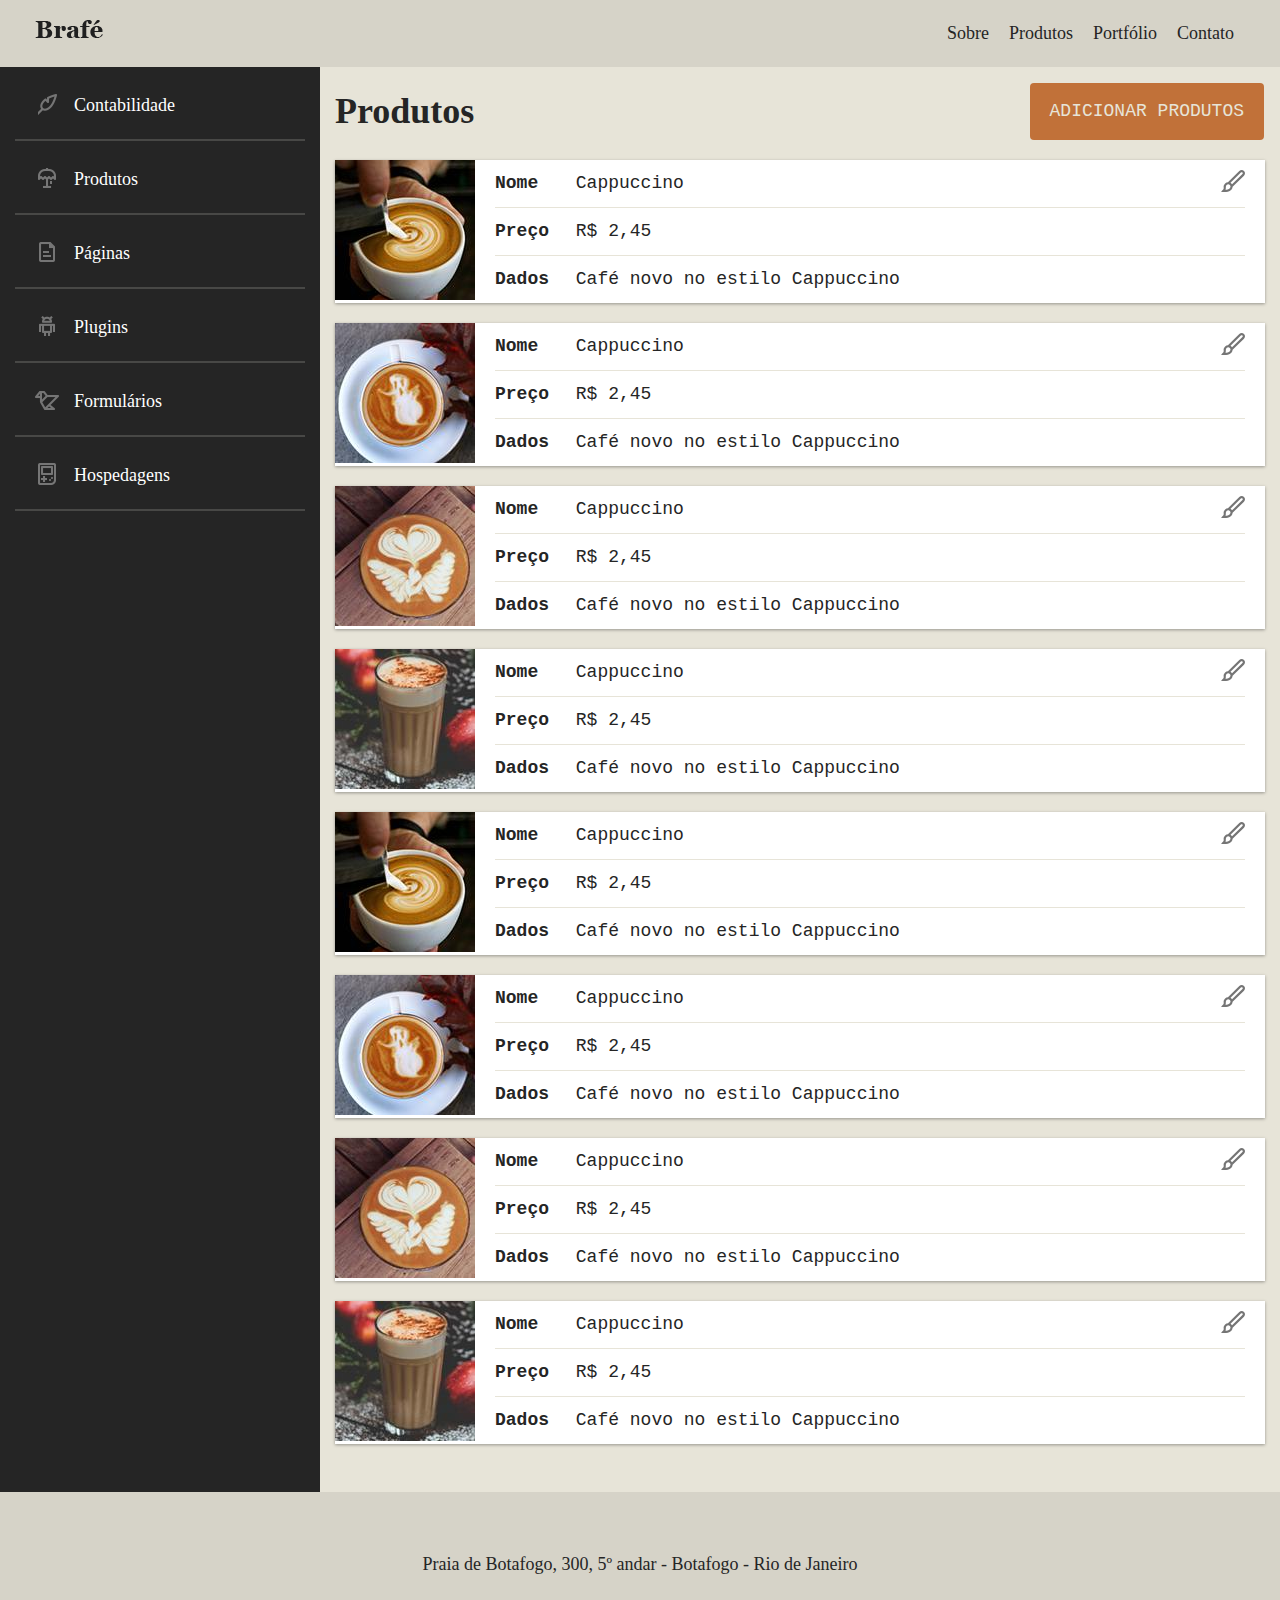
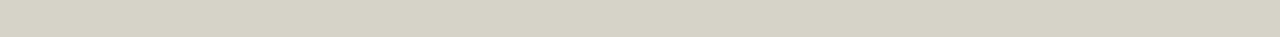
<file: brafe3-bootstrap/index.html>
<!DOCTYPE html>
<html lang="pt-br">
  <head>
    <meta charset="UTF-8">
    <meta name="viewport" content="width=device-width, initial-scale=1.0">
    <title>Brafé 3</title>
    <link rel="stylesheet" type="text/css" href="assets/css/bootstrap.min.css">
    <link rel="stylesheet" type="text/css" href="assets/css/style.css">
  </head>
  <body>
    <header class="header">
      <div class="container-fluid">
        <div class="row">
          <a href="#" class="header-logo mr-auto col-md-4">
            <img src="assets/images/brafe.png" alt="Brafé">
          </a>
          <nav class="header-menu ml-3 mr-3">
            <ul>
              <li><a href="#">Sobre</a></li>
              <li><a href="#">Produtos</a></li>
              <li><a href="#">Portfólio</a></li>
              <li><a href="#">Contato</a></li>
            </ul>
          </nav>
        </div>
      </div>
    </header>
    <main class="main-container container-fluid">
      <div class="row">
        <nav class="side-nav col-md-4 col-xl-3">
          <ul>
            <li><a href="#" class="nav-accounting">Contabilidade</a></li>
            <li><a href="#" class="nav-products">Produtos</a></li>
            <li><a href="#" class="nav-pages">Páginas</a></li>
            <li><a href="#" class="nav-plugins">Plugins</a></li>
            <li><a href="#" class="nav-forms">Formulários</a></li>
            <li><a href="#" class="nav-accommodation">Hospedagens</a></li>
          </ul>
        </nav>
        <section class="products col-md-8 col-xl-9 mb-5">
          <header class="row align-items-center mt-3">
            <h1 class="col">Produtos</h1>
            <a href="#" class="add-products ml-3 mr-3">Adicionar Produtos</a>
          </header>
          <ul>
            <li class="products-item">
              <div class="media">
                <img src="assets/images/coffee-1.jpg" alt="Café 1">
                <ul class="media-body">
                  <li><span>Nome</span> Cappuccino</li>
                  <li><span>Preço</span> R$ 2,45</li>
                  <li><span>Dados</span> Café novo no estilo Cappuccino</li>
                </ul>
                <a href="#">Editar</a>
              </div>
            </li>
            <li class="products-item">
              <div class="media">
                <img src="assets/images/coffee-2.jpg" alt="Café 2">
                <ul class="media-body">
                  <li><span>Nome</span> Cappuccino</li>
                  <li><span>Preço</span> R$ 2,45</li>
                  <li><span>Dados</span> Café novo no estilo Cappuccino</li>
                </ul>
                <a href="#">Editar</a>
              </div>
            </li>
            <li class="products-item">
              <div class="media">
                <img src="assets/images/coffee-3.jpg" alt="Café 3">
                <ul class="media-body">
                  <li><span>Nome</span> Cappuccino</li>
                  <li><span>Preço</span> R$ 2,45</li>
                  <li><span>Dados</span> Café novo no estilo Cappuccino</li>
                </ul>
                <a href="#">Editar</a>
              </div>
            </li>
            <li class="products-item">
              <div class="media">
                <img src="assets/images/coffee-4.jpg" alt="Café 4">
                <ul class="media-body">
                  <li><span>Nome</span> Cappuccino</li>
                  <li><span>Preço</span> R$ 2,45</li>
                  <li><span>Dados</span> Café novo no estilo Cappuccino</li>
                </ul>
                <a href="#">Editar</a>
              </div>
            </li>
            <li class="products-item">
              <div class="media">
                <img src="assets/images/coffee-1.jpg" alt="Café 1">
                <ul class="media-body">
                  <li><span>Nome</span> Cappuccino</li>
                  <li><span>Preço</span> R$ 2,45</li>
                  <li><span>Dados</span> Café novo no estilo Cappuccino</li>
                </ul>
                <a href="#">Editar</a>
              </div>
            </li>
            <li class="products-item">
              <div class="media">
                <img src="assets/images/coffee-2.jpg" alt="Café 2">
                <ul class="media-body">
                  <li><span>Nome</span> Cappuccino</li>
                  <li><span>Preço</span> R$ 2,45</li>
                  <li><span>Dados</span> Café novo no estilo Cappuccino</li>
                </ul>
                <a href="#">Editar</a>
              </div>
            </li>
            <li class="products-item">
              <div class="media">
                <img src="assets/images/coffee-3.jpg" alt="Café 3">
                <ul class="media-body">
                  <li><span>Nome</span> Cappuccino</li>
                  <li><span>Preço</span> R$ 2,45</li>
                  <li><span>Dados</span> Café novo no estilo Cappuccino</li>
                </ul>
                <a href="#">Editar</a>
              </div>
            </li>
            <li class="products-item">
              <div class="media">
                <img src="assets/images/coffee-4.jpg" alt="Café 4">
                <ul class="media-body">
                  <li><span>Nome</span> Cappuccino</li>
                  <li><span>Preço</span> R$ 2,45</li>
                  <li><span>Dados</span> Café novo no estilo Cappuccino</li>
                </ul>
                <a href="#">Editar</a>
              </div>
            </li>
          </ul>
        </section>
      </div>
    </main>
    <footer class="footer">
      <p>Praia de Botafogo, 300, 5º andar - Botafogo - Rio de Janeiro</p>
    </footer>
  </body>
</html>
</file>
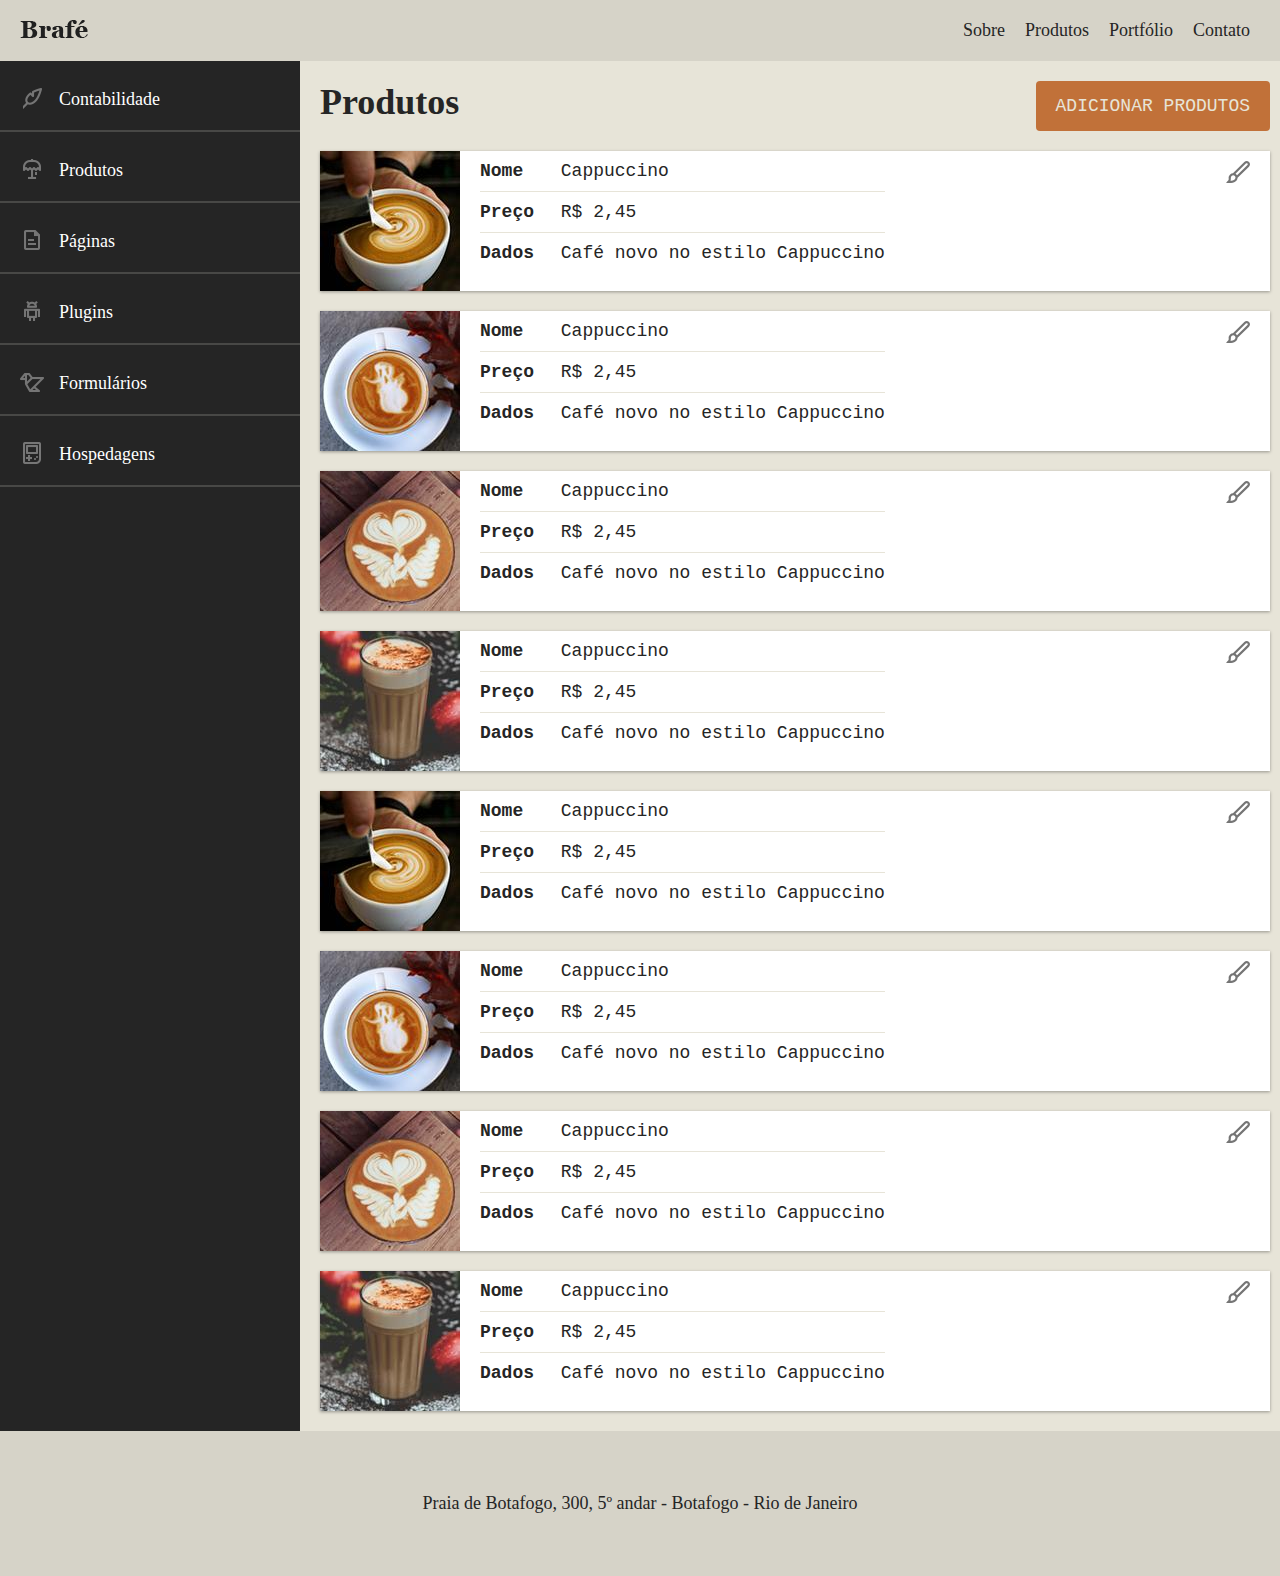
<file: brafe3-flexbox/index.html>
<!DOCTYPE html>
<html lang="pt-br">
  <head>
    <meta charset="UTF-8">
    <meta name="viewport" content="width=device-width, initial-scale=1.0">
    <title>Brafé 3</title>
    <link rel="stylesheet" type="text/css" href="assets/css/style.css">
  </head>
  <body>
    <header class="header">
      <a href="#" class="header-logo">
        <img src="assets/images/brafe.png" alt="Brafé">
      </a>
      <nav class="header-menu">
        <ul>
          <li><a href="#">Sobre</a></li>
          <li><a href="#">Produtos</a></li>
          <li><a href="#">Portfólio</a></li>
          <li><a href="#">Contato</a></li>
        </ul>
      </nav>
    </header>
    <main class="main-container">
      <nav class="side-nav">
        <ul>
          <li><a href="#" class="nav-accounting">Contabilidade</a></li>
          <li><a href="#" class="nav-products">Produtos</a></li>
          <li><a href="#" class="nav-pages">Páginas</a></li>
          <li><a href="#" class="nav-plugins">Plugins</a></li>
          <li><a href="#" class="nav-forms">Formulários</a></li>
          <li><a href="#" class="nav-accommodation">Hospedagens</a></li>
        </ul>
      </nav>
      <section class="products">
        <header>
          <h1>Produtos</h1>
          <a href="#" class="add-products">Adicionar Produtos</a>
        </header>
        <ul>
          <li class="products-item">
            <img src="assets/images/coffee-1.jpg" alt="Café 1">
            <ul>
              <li><span>Nome</span> Cappuccino</li>
              <li><span>Preço</span> R$ 2,45</li>
              <li><span>Dados</span> Café novo no estilo Cappuccino</li>
            </ul>
            <a href="#">Editar</a>
          </li>
          <li class="products-item">
            <img src="assets/images/coffee-2.jpg" alt="Café 2">
            <ul>
              <li><span>Nome</span> Cappuccino</li>
              <li><span>Preço</span> R$ 2,45</li>
              <li><span>Dados</span> Café novo no estilo Cappuccino</li>
            </ul>
            <a href="#">Editar</a>
          </li>
          <li class="products-item">
            <img src="assets/images/coffee-3.jpg" alt="Café 3">
            <ul>
              <li><span>Nome</span> Cappuccino</li>
              <li><span>Preço</span> R$ 2,45</li>
              <li><span>Dados</span> Café novo no estilo Cappuccino</li>
            </ul>
            <a href="#">Editar</a>
          </li>
          <li class="products-item">
            <img src="assets/images/coffee-4.jpg" alt="Café 4">
            <ul>
              <li><span>Nome</span> Cappuccino</li>
              <li><span>Preço</span> R$ 2,45</li>
              <li><span>Dados</span> Café novo no estilo Cappuccino</li>
            </ul>
            <a href="#">Editar</a>
          </li>
          <li class="products-item">
            <img src="assets/images/coffee-1.jpg" alt="Café 1">
            <ul>
              <li><span>Nome</span> Cappuccino</li>
              <li><span>Preço</span> R$ 2,45</li>
              <li><span>Dados</span> Café novo no estilo Cappuccino</li>
            </ul>
            <a href="#">Editar</a>
          </li>
          <li class="products-item">
            <img src="assets/images/coffee-2.jpg" alt="Café 2">
            <ul>
              <li><span>Nome</span> Cappuccino</li>
              <li><span>Preço</span> R$ 2,45</li>
              <li><span>Dados</span> Café novo no estilo Cappuccino</li>
            </ul>
            <a href="#">Editar</a>
          </li>
          <li class="products-item">
            <img src="assets/images/coffee-3.jpg" alt="Café 3">
            <ul>
              <li><span>Nome</span> Cappuccino</li>
              <li><span>Preço</span> R$ 2,45</li>
              <li><span>Dados</span> Café novo no estilo Cappuccino</li>
            </ul>
            <a href="#">Editar</a>
          </li>
          <li class="products-item">
            <img src="assets/images/coffee-4.jpg" alt="Café 4">
            <ul>
              <li><span>Nome</span> Cappuccino</li>
              <li><span>Preço</span> R$ 2,45</li>
              <li><span>Dados</span> Café novo no estilo Cappuccino</li>
            </ul>
            <a href="#">Editar</a>
          </li>
        </ul>
      </section>
    </main>
    <footer class="footer">
      <p>Praia de Botafogo, 300, 5º andar - Botafogo - Rio de Janeiro</p>
    </footer>
  </body>
</html>
</file>
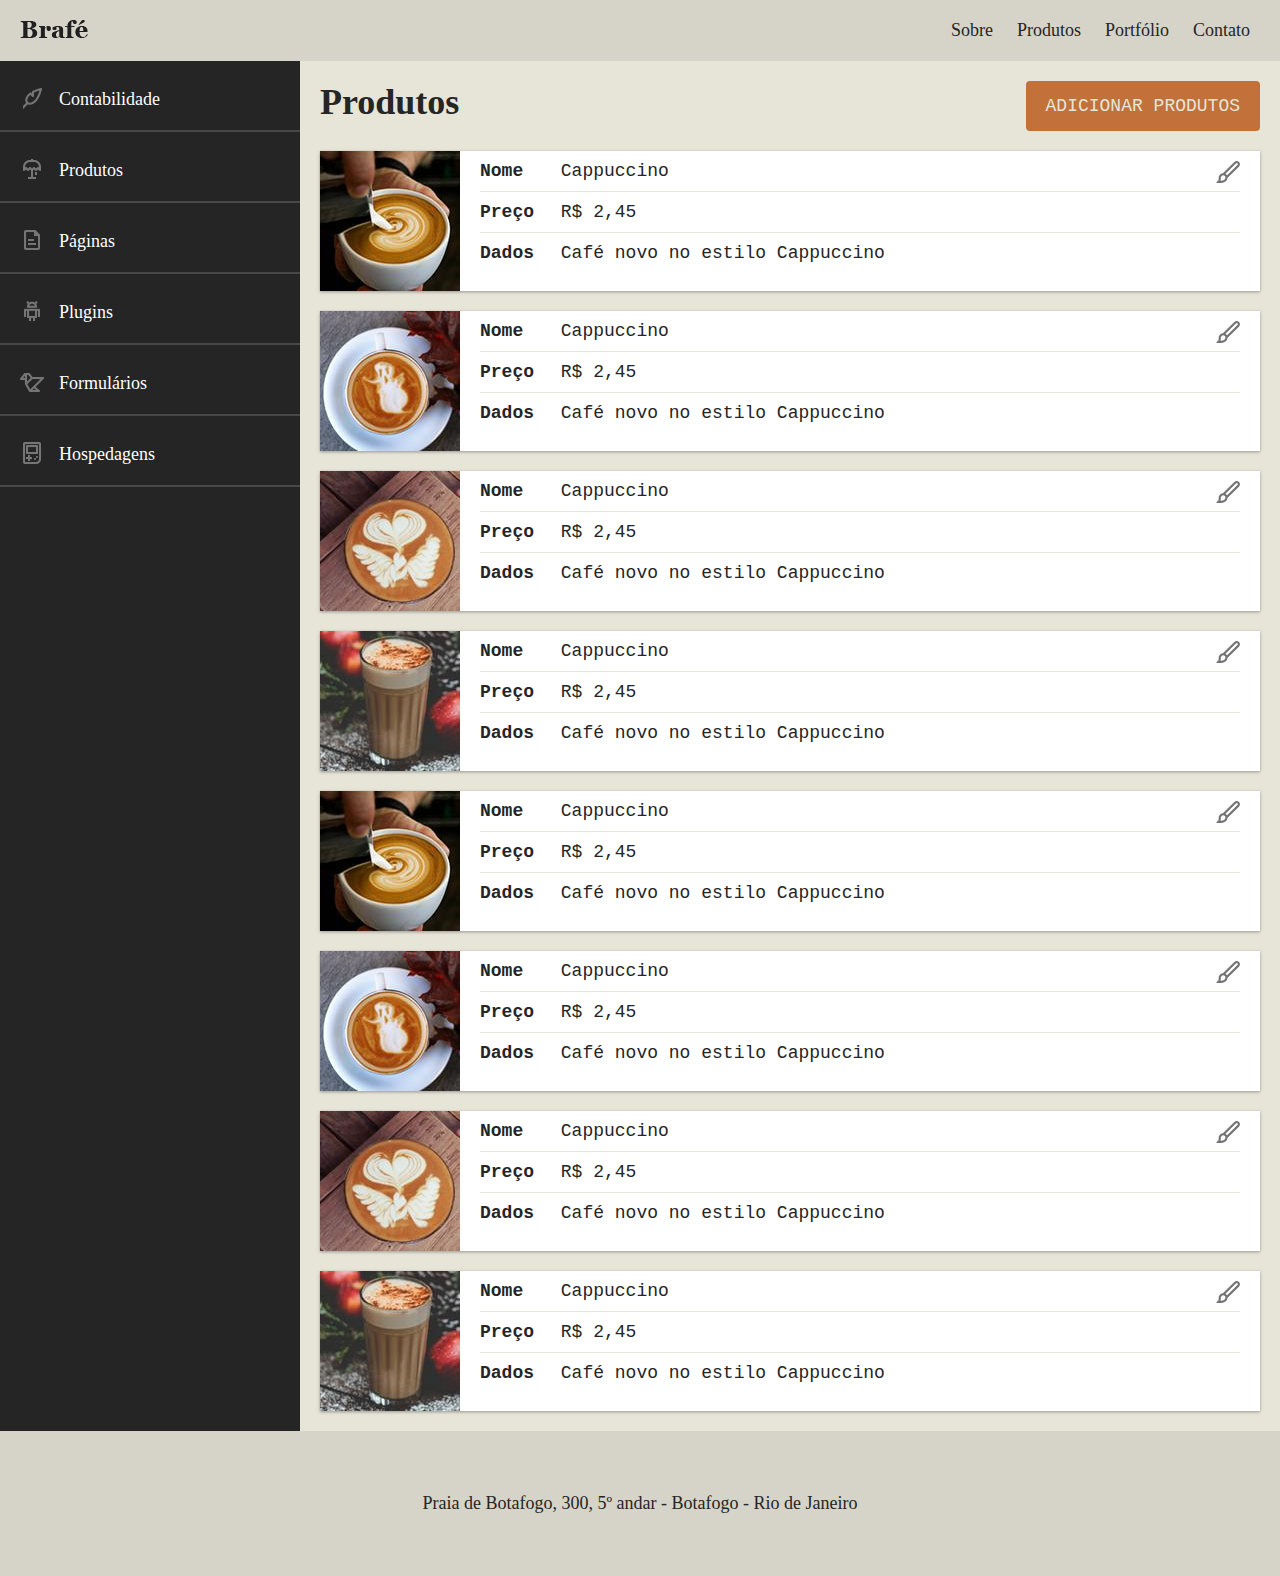
<file: brafe3-pure/index.html>
<!DOCTYPE html>
<html lang="pt-br">
  <head>
    <meta charset="UTF-8">
    <meta name="viewport" content="width=device-width, initial-scale=1.0">
    <title>Brafé 3</title>
    <link rel="stylesheet" type="text/css" href="assets/css/style.css">
  </head>
  <body>
    <header class="header">
      <a href="#" class="header-logo">
        <img src="assets/images/brafe.png" alt="Brafé">
      </a>
      <nav class="header-menu">
        <ul>
          <li><a href="#">Sobre</a></li>
          <li><a href="#">Produtos</a></li>
          <li><a href="#">Portfólio</a></li>
          <li><a href="#">Contato</a></li>
        </ul>
      </nav>
    </header>
    <main class="main-container">
      <nav class="side-nav">
        <ul>
          <li><a href="#" class="nav-accounting">Contabilidade</a></li>
          <li><a href="#" class="nav-products">Produtos</a></li>
          <li><a href="#" class="nav-pages">Páginas</a></li>
          <li><a href="#" class="nav-plugins">Plugins</a></li>
          <li><a href="#" class="nav-forms">Formulários</a></li>
          <li><a href="#" class="nav-accommodation">Hospedagens</a></li>
        </ul>
      </nav>
      <section class="products">
        <header>
          <h1>Produtos</h1>
          <a href="#" class="add-products">Adicionar Produtos</a>
        </header>
        <ul>
          <li class="products-item">
            <img src="assets/images/coffee-1.jpg" alt="Café 1">
            <ul>
              <li><span>Nome</span> Cappuccino</li>
              <li><span>Preço</span> R$ 2,45</li>
              <li><span>Dados</span> Café novo no estilo Cappuccino</li>
            </ul>
            <a href="#">Editar</a>
          </li>
          <li class="products-item">
            <img src="assets/images/coffee-2.jpg" alt="Café 2">
            <ul>
              <li><span>Nome</span> Cappuccino</li>
              <li><span>Preço</span> R$ 2,45</li>
              <li><span>Dados</span> Café novo no estilo Cappuccino</li>
            </ul>
            <a href="#">Editar</a>
          </li>
          <li class="products-item">
            <img src="assets/images/coffee-3.jpg" alt="Café 3">
            <ul>
              <li><span>Nome</span> Cappuccino</li>
              <li><span>Preço</span> R$ 2,45</li>
              <li><span>Dados</span> Café novo no estilo Cappuccino</li>
            </ul>
            <a href="#">Editar</a>
          </li>
          <li class="products-item">
            <img src="assets/images/coffee-4.jpg" alt="Café 4">
            <ul>
              <li><span>Nome</span> Cappuccino</li>
              <li><span>Preço</span> R$ 2,45</li>
              <li><span>Dados</span> Café novo no estilo Cappuccino</li>
            </ul>
            <a href="#">Editar</a>
          </li>
          <li class="products-item">
            <img src="assets/images/coffee-1.jpg" alt="Café 1">
            <ul>
              <li><span>Nome</span> Cappuccino</li>
              <li><span>Preço</span> R$ 2,45</li>
              <li><span>Dados</span> Café novo no estilo Cappuccino</li>
            </ul>
            <a href="#">Editar</a>
          </li>
          <li class="products-item">
            <img src="assets/images/coffee-2.jpg" alt="Café 2">
            <ul>
              <li><span>Nome</span> Cappuccino</li>
              <li><span>Preço</span> R$ 2,45</li>
              <li><span>Dados</span> Café novo no estilo Cappuccino</li>
            </ul>
            <a href="#">Editar</a>
          </li>
          <li class="products-item">
            <img src="assets/images/coffee-3.jpg" alt="Café 3">
            <ul>
              <li><span>Nome</span> Cappuccino</li>
              <li><span>Preço</span> R$ 2,45</li>
              <li><span>Dados</span> Café novo no estilo Cappuccino</li>
            </ul>
            <a href="#">Editar</a>
          </li>
          <li class="products-item">
            <img src="assets/images/coffee-4.jpg" alt="Café 4">
            <ul>
              <li><span>Nome</span> Cappuccino</li>
              <li><span>Preço</span> R$ 2,45</li>
              <li><span>Dados</span> Café novo no estilo Cappuccino</li>
            </ul>
            <a href="#">Editar</a>
          </li>
        </ul>
      </section>
    </main>
    <footer class="footer">
      <p>Praia de Botafogo, 300, 5º andar - Botafogo - Rio de Janeiro</p>
    </footer>
  </body>
</html>
</file>
<file: brafe3-bootstrap/assets/css/style.css>
body, p, h1, ul, li {
	padding: 0px;
	margin: 0px;
}

li {
	list-style: none;
}

body {
	font-family: Georgia, serif;
	color: #252525;
	background: #e7e4d8;
}

* {
	box-sizing: border-box;
}

img {
	display: block;
	max-width: 100%;
}

a {
	text-decoration: none;
}

.header {
	background: #d6d3c8;
	padding: 20px;
}

.header-menu ul {
	display: flex;
	flex-wrap: wrap;
}

.header-menu li a {
	color: #252525;
	font-size: 1.125em;
	padding: 0 10px;
}

.header-menu li:first-child a {
	padding-left: 0px;
}

.side-nav {
	background: #252525;
}

.side-nav li a {
	display: block;
	color: #fff;
	border-bottom: 2px solid #484846;
	font-size: 1.125em;
	padding: 20px;
}

.side-nav li a::before {
	content: '';
	display: inline-block;
	width: 24px;
	height: 24px;
	top: 5px;
	margin-right: 15px;
	position: relative;
	background-image: url('../images/icons.png');
}

.nav-accounting::before {
	background-position: 0 0;
}

.nav-products::before {
	background-position: 0 -24px;
}

.nav-pages::before {
	background-position: 0 calc(-24px * 2);
}

.nav-plugins::before {
	background-position: 0 calc(-24px * 3);
}

.nav-forms::before {
	background-position: 0 calc(-24px * 4);
}

.nav-accommodation::before {
	background-position: 0 calc(-24px * 5);
}

.products h1 {
	font-size: 2.25em;
	font-weight: bold;
}

.add-products {
	background: #c17139;
	color: #e7e4d8;
	font-size: 1.125em;
	font-family: Courier, monospace;
	text-transform: uppercase;
	padding: 15px 20px;
	border-radius: 4px;
	text-align: center;
}


.products-item {
	background: #fff;
	box-shadow: 0 1px 3px 0 rgba(0,0,0,.35);
	margin-top: 20px;
	position: relative;
}


.products-item a {
	width: 24px;
	height: 24px;
	overflow: hidden;
	text-indent: -200px;
	position: absolute;
	right: 20px;
	top: 10px;
	background: url('../images/edit.svg') no-repeat;
}

.products-item a:hover {
	background: url('../images/edit-hover.svg') no-repeat;
}

.products-item ul {
	padding: 0 20px;
}

.products-item li {
	padding: 10px 0;
	font-size: 1.125em;
	font-family: Courier, monospace;
	border-bottom: 1px solid #e7e4d8;
}

.products-item li:last-child {
	border: none;
}

.products-item span {
	font-weight: bold;
	width: 70px;
	display: inline-block;
}

.footer {
	background: #D6D3C8;
	text-align: center;
	padding: 60px 0;
	font-size: 1.125em;
	line-height: 1.4em;
}

@media (max-width: 739px) {
	.header-menu ul {
		margin-top: 10px;
	}

	.side-nav {
		background: none;
	}

	.side-nav ul {
		display: flex;
		flex-wrap: wrap;
		margin-top: 10px;
	}

	.side-nav li {
		margin-bottom: 10px;
		margin-right: 10px;
	}

	.side-nav li a::before {
		top: 0;
		margin: 0;
	}

	.side-nav li a {
		width: 44px;
		height: 44px;
		overflow: hidden;
		border: none;
		padding: 10px;
		color: #252525;
		background: #252525;
		border-radius: 4px;
	}
}
</file>
<file: brafe3-flexbox/assets/css/style.css>
body, p, h1, ul, li {
	padding: 0px;
	margin: 0px;
}

li {
	list-style: none;
}

body {
	font-family: Georgia, serif;
	color: #252525;
	background: #e7e4d8;
}

* {
	box-sizing: border-box;
}

img {
	display: block;
	max-width: 100%;
}

a {
	text-decoration: none;
}

.header {
	background: #d6d3c8;
	padding: 20px;
	display: flex;
}

.header-logo {
	flex-grow: 1;
}

.header-menu ul {
	display: flex;
	flex-wrap: wrap;
}

.header-menu li a {
	color: #252525;
	font-size: 1.125em;
	padding: 0 10px;
}

.header-menu li:first-child a {
	padding-left: 0px;
}

.main-container {
	display: flex;
}

.side-nav {
	background: #252525;
	flex: 1;
	max-width: 300px;
	margin-right: 10px;
}

.side-nav li a {
	display: block;
	color: #fff;
	border-bottom: 2px solid #484846;
	font-size: 1.125em;
	padding: 20px;
}

.side-nav li a::before {
	content: '';
	display: inline-block;
	width: 24px;
	height: 24px;
	top: 5px;
	margin-right: 15px;
	position: relative;
	background-image: url('../images/icons.png');
}

.nav-accounting::before {
	background-position: 0 0;
}

.nav-products::before {
	background-position: 0 -24px;
}

.nav-pages::before {
	background-position: 0 calc(-24px * 2);
}

.nav-plugins::before {
	background-position: 0 calc(-24px * 3);
}

.nav-forms::before {
	background-position: 0 calc(-24px * 4);
}

.nav-accommodation::before {
	background-position: 0 calc(-24px * 5);
}

.products {
	flex: 1;
	padding: 20px 10px;
}

.products header {
	display: flex;
}

.products h1 {
	font-size: 2.25em;
	flex-grow: 1;
	margin-right: 20px;
}

.add-products {
	background: #c17139;
	color: #e7e4d8;
	font-size: 1.125em;
	font-family: Courier, monospace;
	text-transform: uppercase;
	padding: 15px 20px;
	border-radius: 4px;
	text-align: center;
}


.products-item {
	background: #fff;
	box-shadow: 0 1px 3px 0 rgba(0,0,0,.35);
	margin-top: 20px;
	position: relative;
	display: flex;
}


.products-item a {
	width: 24px;
	height: 24px;
	overflow: hidden;
	text-indent: -200px;
	position: absolute;
	right: 20px;
	top: 10px;
	background: url('../images/edit.svg') no-repeat;
}

.products-item a:hover {
	background: url('../images/edit-hover.svg') no-repeat;
}

.products-item img {
	align-self: flex-start;
}

.products-item ul {
	padding: 0 20px;
}

.products-item li {
	padding: 10px 0;
	font-size: 1.125em;
	font-family: Courier, monospace;
	border-bottom: 1px solid #e7e4d8;
}

.products-item li:last-child {
	border: none;
}

.products-item span {
	font-weight: bold;
	width: 70px;
	display: inline-block;
}

.footer {
	background: #D6D3C8;
	text-align: center;
	padding: 60px 0;
	font-size: 1.125em;
	line-height: 1.4em;
}

@media (max-width: 739px) {
	.header {
		flex-direction: column;
	}
	.header-menu {
		margin-top: 10px;
	}

	.main-container {
		flex-direction: column;
	}

	.side-nav {
		margin: 10px;
		background: none;
		max-width: 100%;
	}

	.side-nav ul {
		display: flex;
		flex-wrap: wrap;
	}

	.side-nav li {
		margin-bottom: 10px;
		margin-right: 10px;
	}

	.side-nav li a::before {
		top: 0;
		margin: 0;
	}

	.side-nav li a {
		width: 44px;
		height: 44px;
		overflow: hidden;
		border: none;
		padding: 10px;
		color: #252525;
		background: #252525;
		border-radius: 4px;
	}

	.products header {
		flex-direction: column;
	}

	.products-item {
		flex-direction: column;
	}
}
</file>
<file: brafe3-pure/assets/css/style.css>
body, p, h1, ul, li {
  padding: 0px;
  margin: 0px;
}

li {
  list-style: none;
}

body {
  font-family: Georgia, 'Times New Roman', Times, serif;
  color: #252525;
  background: #E7E4D8;
}

* {
  box-sizing: border-box;
}

img {
  display: block;
  max-width: 100%;
}

a {
  text-decoration: none;
}

.header {
  background: #D6D3C8;
  padding: 20px;
}

.header::after, .haeder::before {
  content: '';
  display: table;
  clear: both;
}

.header-logo {
  float: left;
}

.header-menu ul {
  float: right;
}

.header-menu li {
  display: inline-block;
}

.header-menu li a {
  color: #252525;
  font-size: 1.125em;
  padding: 0 10px;
}

.header-menu li:first-child a {
  padding-left: 0;
}

.main-container {
  display: flex;
}

.side-nav {
  width: 300px;
  background: #252525;
  float: left;
}

.side-nav li a {
  display: block;
  color: #FFFFFF;
  border-bottom: 2px solid #484846;
  font-size: 1.125em;
  padding: 20px;
}

.side-nav li a::before {
  content: '';
  display: inline-block;
  width: 24px;
  height: 24px;
  background-image: url('../images/icons.png');
  position: relative;
  top: 5px;
  margin-right: 15px;
}

.nav-accounting::before {
  background-position: 0 0;
}

.nav-products::before {
  background-position: 0 -24px;
}

.nav-pages::before {
  background-position: 0 -48px;
}

.nav-plugins::before {
  background-position: 0 -72px;
}

.nav-forms::before {
  background-position: 0 -96px;
}

.nav-accommodation::before {
  background-position: 0 -120px;
}

.products {
  width: calc(100% - 300px);
  margin: 0 auto;
  padding: 20px;
}

.products header::before, .products header::after {
  content: '';
  display: table;
  clear: both;
}

.products h1 {
  font-size: 2.25em;
  float: left;
}

.add-products {
  background: #C17139;
  color: #E7E4D8;
  font-size: 1.125em;
  font-family: 'Courier New', Courier, monospace;
  text-transform: uppercase;
  padding: 15px 20px;
  border-radius: 4px;
  float: right;
  text-align: center;
}

.products-item {
  background: #FFFFFF;
  box-shadow: 0 1px 3px 0 rgba(0,0,0, .35);
  margin-top: 20px;
  position: relative;
}

.products-item::before, .products-item::after {
  content: '';
  display: table;
  clear: both;
}

.products-item img {
  float: left;
}

.products-item a {
  width: 24px;
  height: 24px;
  text-indent: -200px;
  overflow: hidden;
  position: absolute;
  right: 20px;
  top: 10px;
  background: url('../images/edit.svg') no-repeat;
}

.products-item a:hover {
  background: url('../images/edit-hover.svg') no-repeat;
}

.products-item ul {
  float: left;
  padding: 0 20px;
  width: calc(100% - 140px);
}

.products-item li {
  border-bottom: 1px solid #E7E4D8;
  padding: 10px 0;
  font-family: 'Courier New', Courier, monospace;
  font-size: 1.125em;
}

.products-item li:last-child {
  border: none;
}

.products-item span {
  font-weight: bold;
  width: 70px;
  display: inline-block;
}

.footer {
  background: #D6D3C8;
  text-align: center;
  padding: 60px 0;
  font-size: 1.125em;
  line-height: 1.4em;
}

@media (max-width: 739px) {
  .main-container {
    flex-direction: column;
  }

  .header-logo, .header-menu ul {
    float: none;
  }

  .header-menu ul {
    margin-top: 10px;
  }

  .side-nav {
    margin: 20px 0 0 20px;
    background: none;
    width: auto;
  }

  .side-nav li {
    display: inline-block;
  }

  .side-nav li a::before {
    display: block;
    margin: 0px;
    top: 0px;
  }

  .side-nav li a {
    width: 44px;
    height: 44px;
    overflow: hidden;
    padding: 10px;
    border: none;
    color: #252525;
    background: #252525;
    border-radius: 4px;
  }

  .products, .products-item ul {
    width: 100%;
  }

  .products h1, .products-add, .products-item img, .products-item ul {
    float: none;
  }

  .products-add {
    display: inline-block;
    margin: 10px 0;
  }
}

@media (min-width: 740px) and (max-width: 980px) {
  .side-nav {
    width: 200px;
  }

  .products {
    width: calc(100% - 200px);
  }
}
</file>
